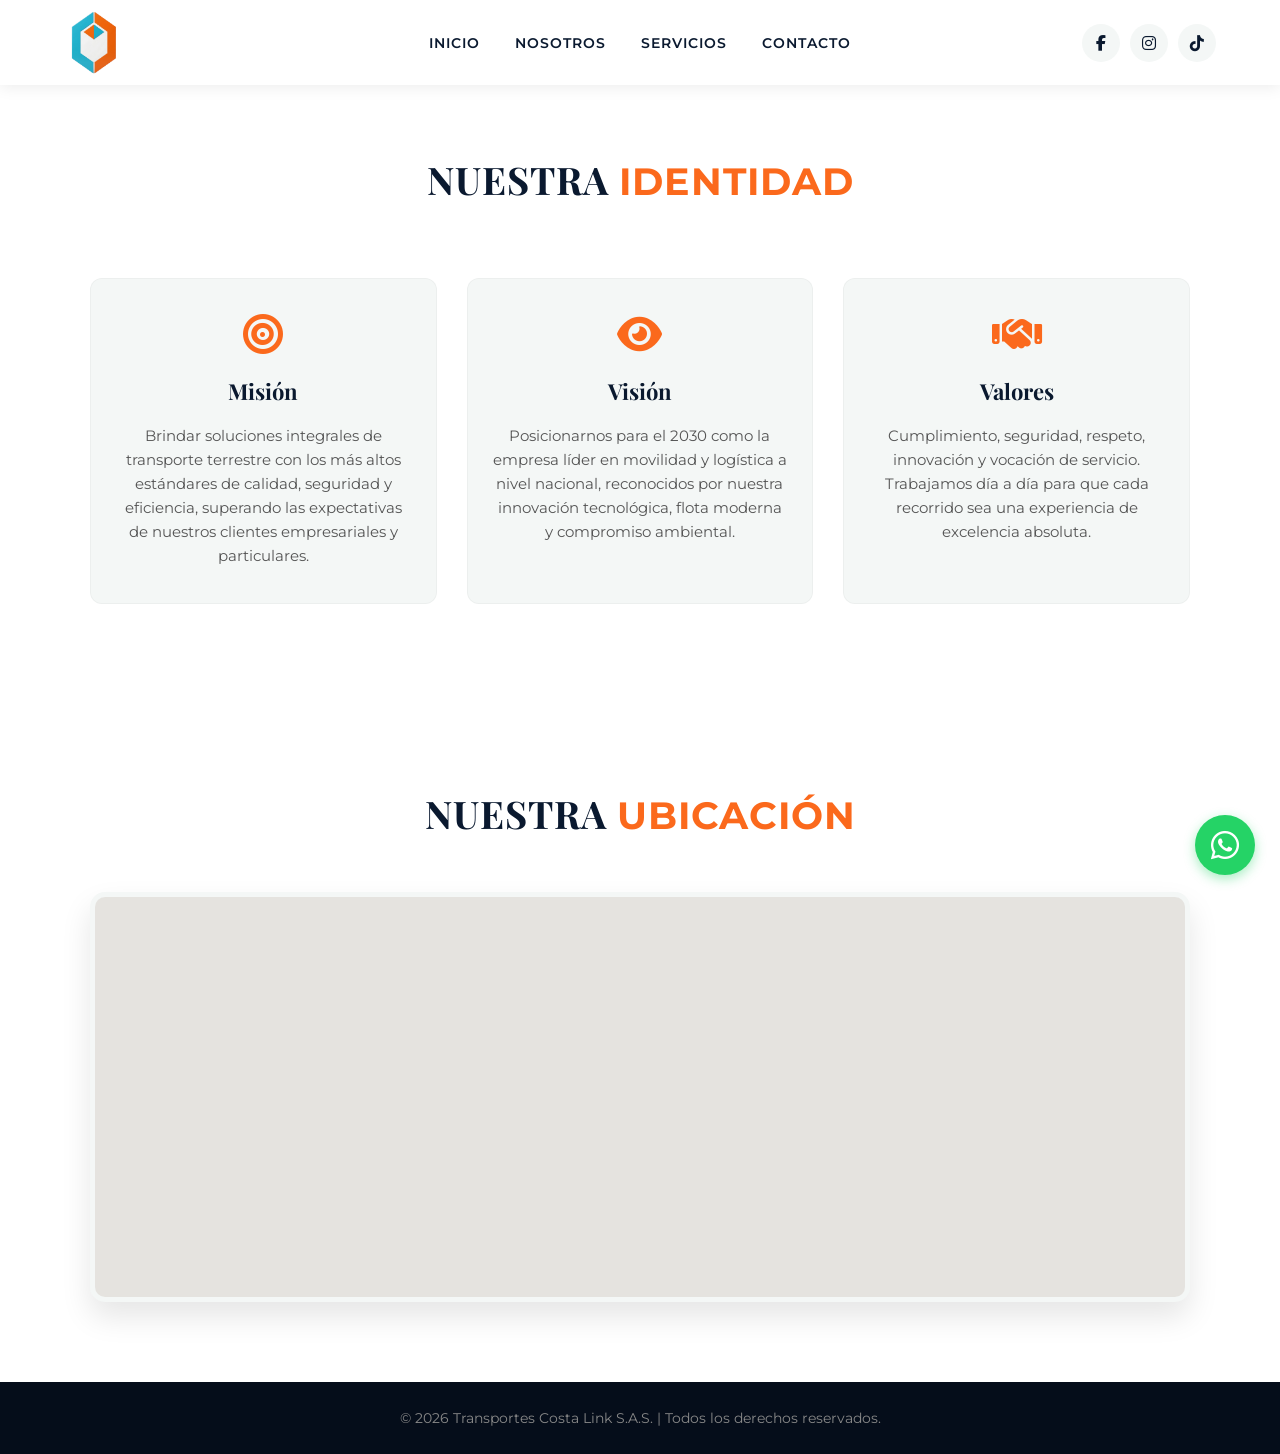
<file: nosotros.html>
<!DOCTYPE html>
<html lang="es">
<head>
    <meta charset="UTF-8">
    <meta name="viewport" content="width=device-width, initial-scale=1.0">
    <title>Nosotros | Costa Link S.A.S.</title>
    <link rel="icon" type="image/png" href="img/favicon.png">
    
    <link rel="preconnect" href="https://fonts.googleapis.com">
    <link rel="preconnect" href="https://fonts.gstatic.com" crossorigin>
    <link href="https://fonts.googleapis.com/css2?family=Montserrat:wght@400;500;600;700&family=Playfair+Display:ital,wght@0,700;1,700&display=swap" rel="stylesheet">
    
    <link rel="stylesheet" href="https://cdnjs.cloudflare.com/ajax/libs/font-awesome/6.4.0/css/all.min.css">
    <link href="https://unpkg.com/aos@2.3.1/dist/aos.css" rel="stylesheet">
    <link rel="stylesheet" href="style.css">
</head>
<body>

    <header class="header-principal scrolled">
        <div class="header-izq">
            <a href="index.html#inicio"><img src="img/costalink_logo.png" alt="Logo Costa Link" class="logo-grande"></a>
        </div>

        <nav class="header-centro menu-navegacion" id="menu-movil">
            <ul>
                <li><a href="index.html#inicio">Inicio</a></li>
                <li><a href="nosotros.html">Nosotros</a></li>
                <li><a href="index.html#servicios">Servicios</a></li>
                <li><a href="index.html#contacto">Contacto</a></li>
            </ul>
        </nav>

        <div class="header-der redes-header">
            <a href="https://www.facebook.com/share/18MnDXYNCz/?mibextid=wwXIfr" target="_blank"><i class="fab fa-facebook-f"></i></a>
            <a href="https://www.instagram.com/transportes_costa_link/" target="_blank"><i class="fab fa-instagram"></i></a>
            <a href="https://www.tiktok.com/@transportes_costa_link" target="_blank"><i class="fab fa-tiktok"></i></a>
        </div>

        <div class="menu-toggle" id="btn-hamburguesa"><i class="fas fa-bars"></i></div>
    </header>

    <main style="padding-top: 150px; background-color: var(--blanco-puro);">
        
        <h1 class="titulo-seccion">Nuestra <span>Identidad</span></h1>
        
        <section class="nosotros-detalles">
            <div class="nosotros-grid">
                <div class="nosotros-card" data-aos="fade-up">
                    <i class="fas fa-bullseye"></i>
                    <h3>Misión</h3>
                    <p>Brindar soluciones integrales de transporte terrestre con los más altos estándares de calidad, seguridad y eficiencia, superando las expectativas de nuestros clientes empresariales y particulares.</p>
                </div>

                <div class="nosotros-card" data-aos="fade-up" data-aos-delay="100">
                    <i class="fas fa-eye"></i>
                    <h3>Visión</h3>
                    <p>Posicionarnos para el 2030 como la empresa líder en movilidad y logística a nivel nacional, reconocidos por nuestra innovación tecnológica, flota moderna y compromiso ambiental.</p>
                </div>

                <div class="nosotros-card" data-aos="fade-up" data-aos-delay="200">
                    <i class="fas fa-handshake"></i>
                    <h3>Valores</h3>
                    <p>Cumplimiento, seguridad, respeto, innovación y vocación de servicio. Trabajamos día a día para que cada recorrido sea una experiencia de excelencia absoluta.</p>
                </div>
            </div>
        </section>

        <h1 class="titulo-seccion" style="margin-top: 100px;">Nuestra <span>Ubicación</span></h1>
        
        <section class="seccion-mapa">
            <div class="mapa-contenedor" data-aos="zoom-in">
                <iframe src="https://www.google.com/maps/embed?pb=!1m18!1m12!1m3!1d3976.5921820358896!2d-74.0645671!3d4.6665793!2m3!1f0!2f0!3f0!3m2!1i1024!2i768!4f13.1!3m3!1m2!1s0x8e3f9a5f78a873d9%3A0x1d5e6e34220c822e!2sCra.%2029A%20%2374-71%2C%20Bogot%C3%A1!5e0!3m2!1ses!2sco!4v1716213456789!5m2!1ses!2sco" width="100%" height="450" style="border:0;" allowfullscreen="" loading="lazy" referrerpolicy="no-referrer-when-downgrade"></iframe>
            </div>
        </section>
    </main>

    <footer class="footer">
        <p>© 2026 Transportes Costa Link S.A.S. | Todos los derechos reservados.</p>
    </footer>

    <a href="https://wa.me/573172860568" class="btn-whatsapp" target="_blank"><i class="fab fa-whatsapp"></i></a>

    <script src="https://unpkg.com/aos@2.3.1/dist/aos.js"></script>
    <script>
        AOS.init({ once: true, offset: 50 });
        const btnHamburguesa = document.getElementById('btn-hamburguesa');
        const menuMovil = document.getElementById('menu-movil');
        btnHamburguesa.addEventListener('click', () => {
            menuMovil.classList.toggle('activo');
            btnHamburguesa.innerHTML = menuMovil.classList.contains('activo') ? '<i class="fas fa-times"></i>' : '<i class="fas fa-bars"></i>';
        });
    </script>
</body>
</html>
</file>
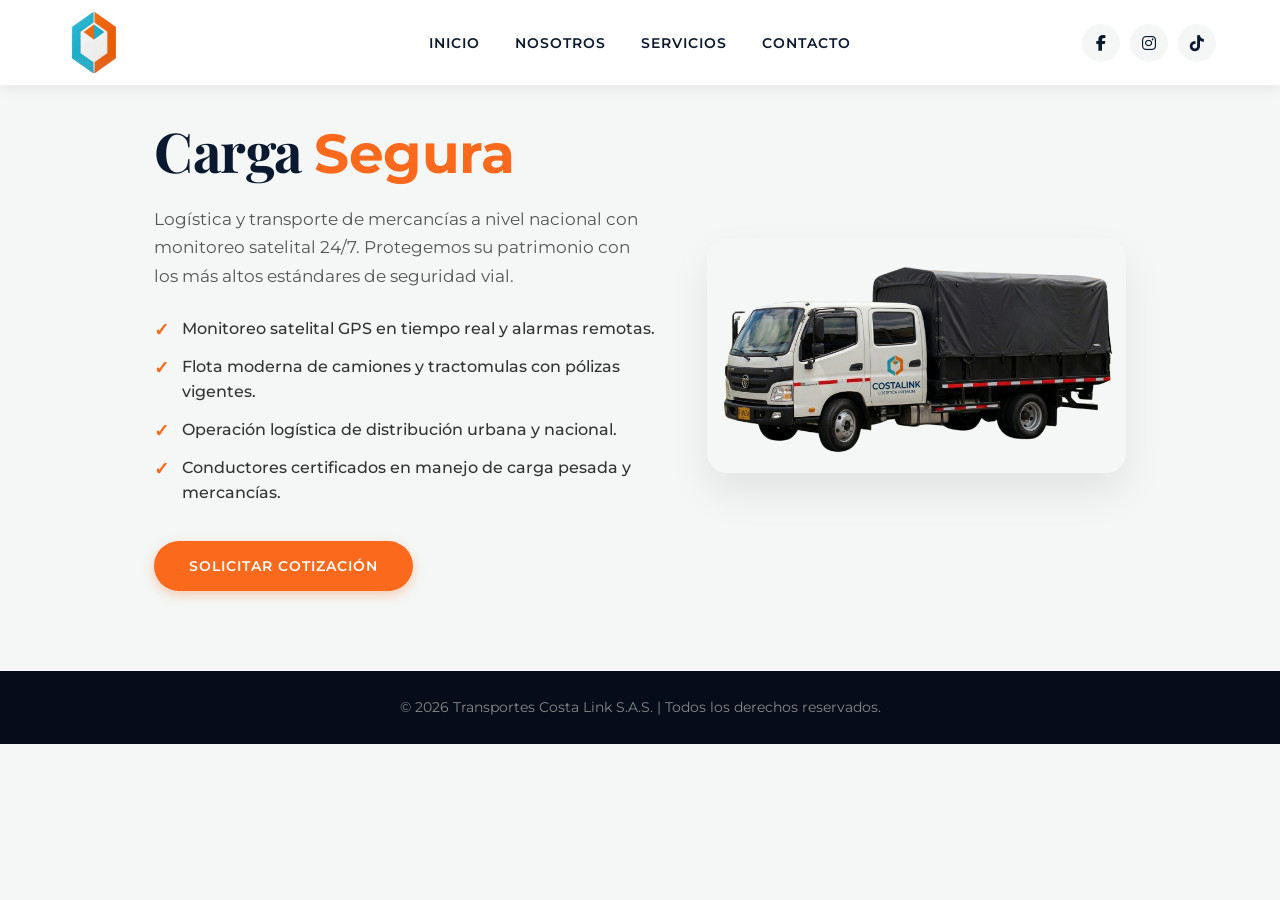
<file: servicio-carga.html>
<!DOCTYPE html>
<html lang="es">
<head>
    <meta charset="UTF-8">
    <meta name="viewport" content="width=device-width, initial-scale=1.0">
    <title>Carga Segura | Costa Link S.A.S.</title>
    <link rel="icon" type="image/png" href="img/favicon.png">
    
    <link rel="preconnect" href="https://fonts.googleapis.com">
    <link rel="preconnect" href="https://fonts.gstatic.com" crossorigin>
    <link href="https://fonts.googleapis.com/css2?family=Montserrat:wght@400;500;600;700&family=Playfair+Display:ital,wght@0,700;1,700&display=swap" rel="stylesheet">
    
    <link rel="stylesheet" href="https://cdnjs.cloudflare.com/ajax/libs/font-awesome/6.4.0/css/all.min.css">
    <link href="https://unpkg.com/aos@2.3.1/dist/aos.css" rel="stylesheet">
    <link rel="stylesheet" href="style.css">
</head>
<body>

    <header class="header-principal scrolled">
        <div class="header-izq">
            <a href="index.html#inicio"><img src="img/costalink_logo.png" alt="Logo Costa Link" class="logo-grande"></a>
        </div>
        <nav class="header-centro menu-navegacion" id="menu-movil">
            <ul>
                <li><a href="index.html#inicio">Inicio</a></li>
                <li><a href="nosotros.html">Nosotros</a></li>
                <li><a href="index.html#servicios">Servicios</a></li>
                <li><a href="index.html#contacto">Contacto</a></li>
            </ul>
        </nav>
        <div class="header-der redes-header">
            <a href="https://www.facebook.com/share/18MnDXYNCz/?mibextid=wwXIfr" target="_blank"><i class="fab fa-facebook-f"></i></a>
            <a href="https://www.instagram.com/transportes_costa_link/" target="_blank"><i class="fab fa-instagram"></i></a>
            <a href="https://www.tiktok.com/@transportes_costa_link" target="_blank"><i class="fab fa-tiktok"></i></a>
        </div>
        <div class="menu-toggle" id="btn-hamburguesa"><i class="fas fa-bars"></i></div>
    </header>

    <main class="servicio-hero">
        <div class="servicio-info" data-aos="fade-right">
            <h1>Carga <span>Segura</span></h1>
            <p>Logística y transporte de mercancías a nivel nacional con monitoreo satelital 24/7. Protegemos su patrimonio con los más altos estándares de seguridad vial.</p>
            <ul class="lista-detalles">
                <li>Monitoreo satelital GPS en tiempo real y alarmas remotas.</li>
                <li>Flota moderna de camiones y tractomulas con pólizas vigentes.</li>
                <li>Operación logística de distribución urbana y nacional.</li>
                <li>Conductores certificados en manejo de carga pesada y mercancías.</li>
            </ul>
            <a href="index.html#contacto" class="btn-moderno">Solicitar Cotización</a>
        </div>
        <div class="servicio-imagen" data-aos="fade-left">
            <img src="img/carga.png" alt="Vehículo de Carga Costa Link">
        </div>
    </main>

    <footer class="footer">
        <p>&copy; 2026 Transportes Costa Link S.A.S. | Todos los derechos reservados.</p>
    </footer>

    <script src="https://unpkg.com/aos@2.3.1/dist/aos.js"></script>
    <script>
        AOS.init({ once: true, offset: 50 });
        const btn = document.getElementById('btn-hamburguesa'), menu = document.getElementById('menu-movil');
        btn.addEventListener('click', () => {
            menu.classList.toggle('activo');
            btn.innerHTML = menu.classList.contains('activo') ? '<i class="fas fa-times"></i>' : '<i class="fas fa-bars"></i>';
        });
    </script>
</body>
</html>
</file>
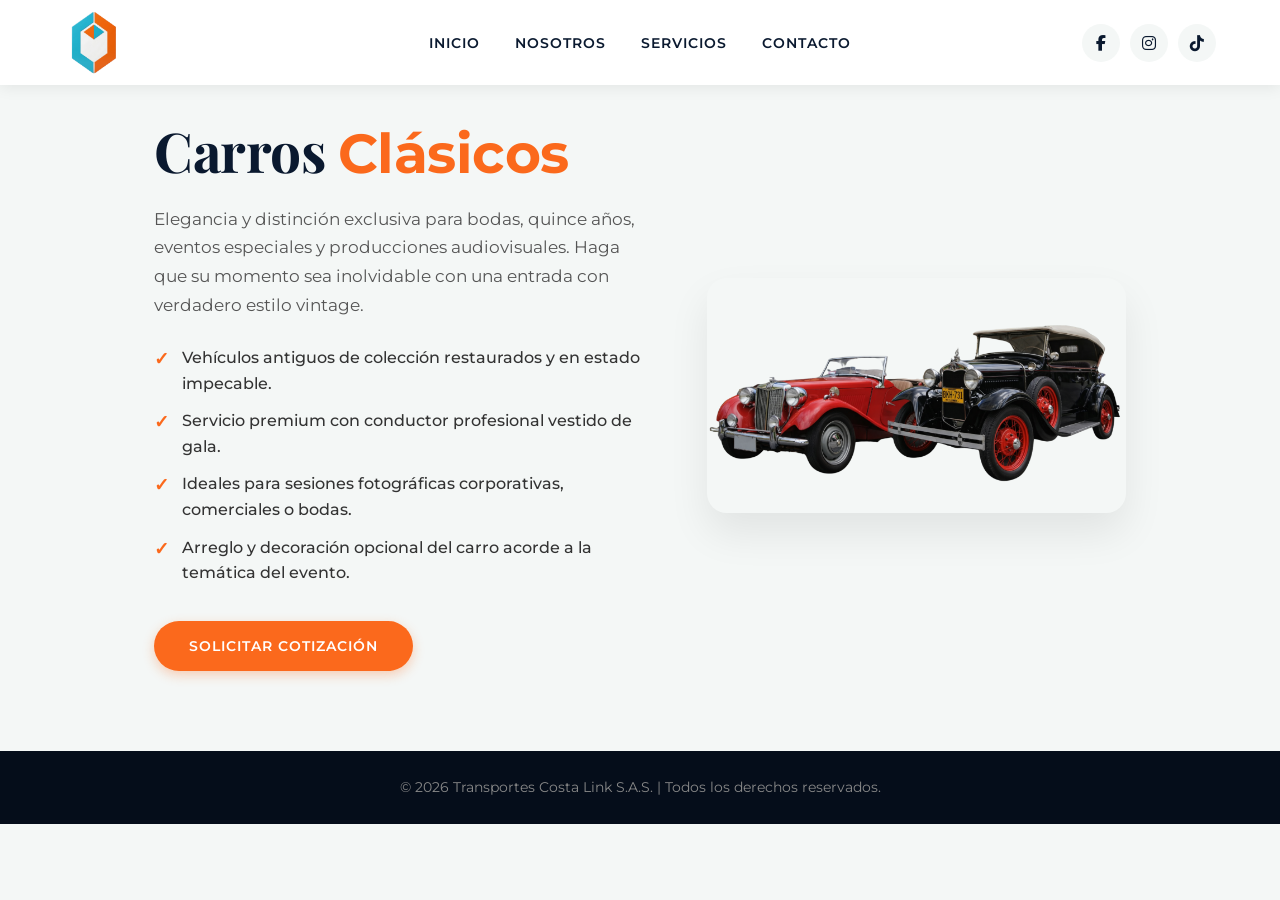
<file: servicio-clasicos.html>
<!DOCTYPE html>
<html lang="es">
<head>
    <meta charset="UTF-8">
    <meta name="viewport" content="width=device-width, initial-scale=1.0">
    <title>Carros Clásicos | Costa Link S.A.S.</title>
    <link rel="icon" type="image/png" href="img/favicon.png">
    
    <link rel="preconnect" href="https://fonts.googleapis.com">
    <link rel="preconnect" href="https://fonts.gstatic.com" crossorigin>
    <link href="https://fonts.googleapis.com/css2?family=Montserrat:wght@400;500;600;700&family=Playfair+Display:ital,wght@0,700;1,700&display=swap" rel="stylesheet">
    
    <link rel="stylesheet" href="https://cdnjs.cloudflare.com/ajax/libs/font-awesome/6.4.0/css/all.min.css">
    <link href="https://unpkg.com/aos@2.3.1/dist/aos.css" rel="stylesheet">
    <link rel="stylesheet" href="style.css">
</head>
<body>

    <header class="header-principal scrolled">
        <div class="header-izq">
            <a href="index.html#inicio"><img src="img/costalink_logo.png" alt="Logo Costa Link" class="logo-grande"></a>
        </div>
        <nav class="header-centro menu-navegacion" id="menu-movil">
            <ul>
                <li><a href="index.html#inicio">Inicio</a></li>
                <li><a href="nosotros.html">Nosotros</a></li>
                <li><a href="index.html#servicios">Servicios</a></li>
                <li><a href="index.html#contacto">Contacto</a></li>
            </ul>
        </nav>
        <div class="header-der redes-header">
            <a href="https://www.facebook.com/share/18MnDXYNCz/?mibextid=wwXIfr" target="_blank"><i class="fab fa-facebook-f"></i></a>
            <a href="https://www.instagram.com/transportes_costa_link/" target="_blank"><i class="fab fa-instagram"></i></a>
            <a href="https://www.tiktok.com/@transportes_costa_link" target="_blank"><i class="fab fa-tiktok"></i></a>
        </div>
        <div class="menu-toggle" id="btn-hamburguesa"><i class="fas fa-bars"></i></div>
    </header>

    <main class="servicio-hero">
        <div class="servicio-info" data-aos="fade-right">
            <h1>Carros <span>Clásicos</span></h1>
            <p>Elegancia y distinción exclusiva para bodas, quince años, eventos especiales y producciones audiovisuales. Haga que su momento sea inolvidable con una entrada con verdadero estilo vintage.</p>
            <ul class="lista-detalles">
                <li>Vehículos antiguos de colección restaurados y en estado impecable.</li>
                <li>Servicio premium con conductor profesional vestido de gala.</li>
                <li>Ideales para sesiones fotográficas corporativas, comerciales o bodas.</li>
                <li>Arreglo y decoración opcional del carro acorde a la temática del evento.</li>
            </ul>
            <a href="index.html#contacto" class="btn-moderno">Solicitar Cotización</a>
        </div>
        <div class="servicio-imagen" data-aos="fade-left">
            <img src="img/clasicos.png" alt="Vehículo Clásico Costa Link">
        </div>
    </main>

    <footer class="footer">
        <p>&copy; 2026 Transportes Costa Link S.A.S. | Todos los derechos reservados.</p>
    </footer>

    <script src="https://unpkg.com/aos@2.3.1/dist/aos.js"></script>
    <script>
        AOS.init({ once: true, offset: 50 });
        const btn = document.getElementById('btn-hamburguesa'), menu = document.getElementById('menu-movil');
        btn.addEventListener('click', () => {
            menu.classList.toggle('activo');
            btn.innerHTML = menu.classList.contains('activo') ? '<i class="fas fa-times"></i>' : '<i class="fas fa-bars"></i>';
        });
    </script>
</body>
</html>
</file>
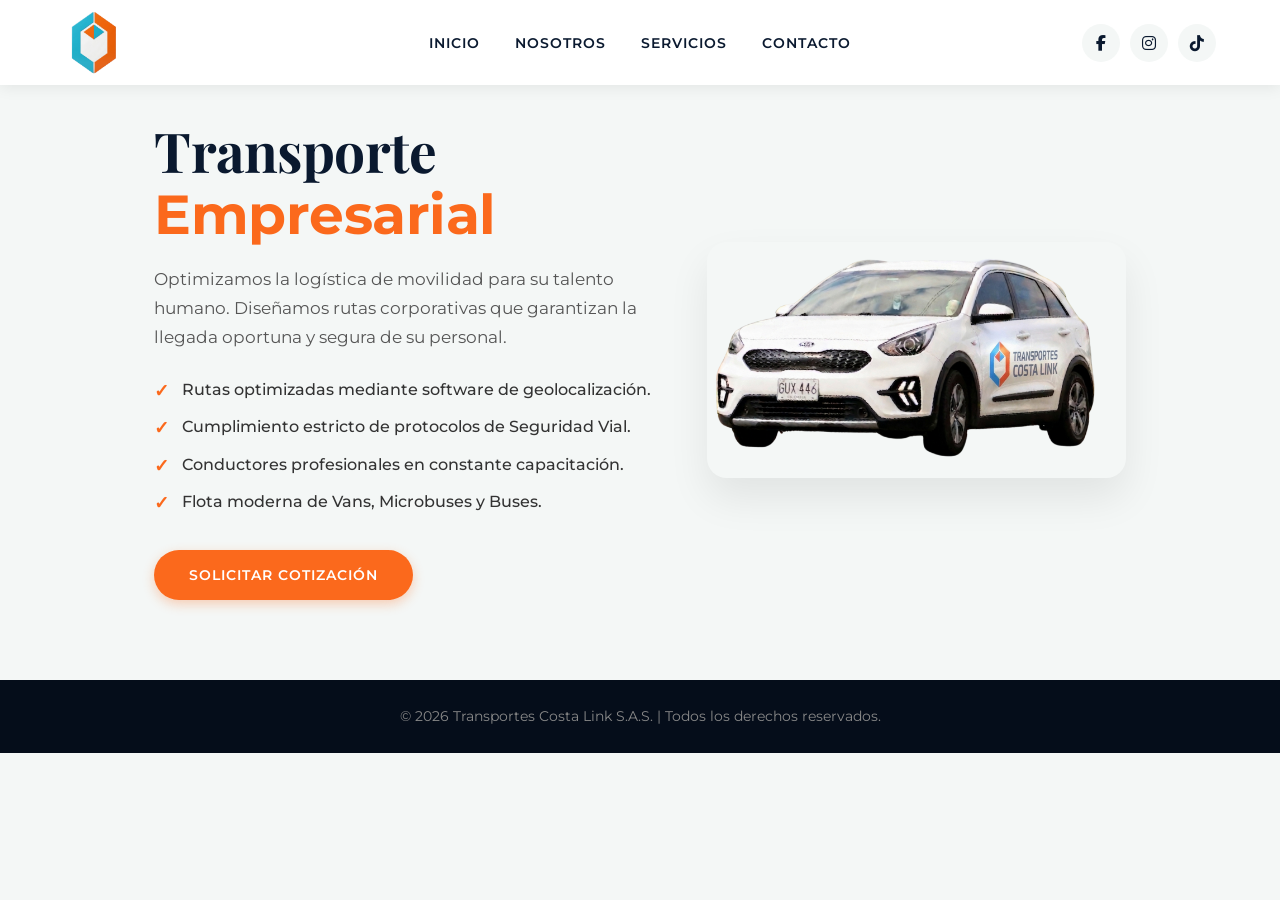
<file: servicio-empresarial.html>
<!DOCTYPE html>
<html lang="es">
<head>
    <meta charset="UTF-8">
    <meta name="viewport" content="width=device-width, initial-scale=1.0">
    <title>Servicio Empresarial | Costa Link S.A.S.</title>
    <link rel="icon" type="image/png" href="img/favicon.png">
    
    <link rel="preconnect" href="https://fonts.googleapis.com">
    <link rel="preconnect" href="https://fonts.gstatic.com" crossorigin>
    <link href="https://fonts.googleapis.com/css2?family=Montserrat:wght@400;500;600;700&family=Playfair+Display:ital,wght@0,700;1,700&display=swap" rel="stylesheet">
    
    <link rel="stylesheet" href="https://cdnjs.cloudflare.com/ajax/libs/font-awesome/6.4.0/css/all.min.css">
    <link href="https://unpkg.com/aos@2.3.1/dist/aos.css" rel="stylesheet">
    <link rel="stylesheet" href="style.css">
</head>
<body>

    <header class="header-principal scrolled">
        <div class="header-izq">
            <a href="index.html#inicio"><img src="img/costalink_logo.png" alt="Logo Costa Link" class="logo-grande"></a>
        </div>

        <nav class="header-centro menu-navegacion" id="menu-movil">
            <ul>
                <li><a href="index.html#inicio">Inicio</a></li>
                <li><a href="nosotros.html">Nosotros</a></li>
                <li><a href="index.html#servicios">Servicios</a></li>
                <li><a href="index.html#contacto">Contacto</a></li>
            </ul>
        </nav>

        <div class="header-der redes-header">
            <a href="https://www.facebook.com/share/18MnDXYNCz/?mibextid=wwXIfr" target="_blank"><i class="fab fa-facebook-f"></i></a>
            <a href="https://www.instagram.com/transportes_costa_link/" target="_blank"><i class="fab fa-instagram"></i></a>
            <a href="https://www.tiktok.com/@transportes_costa_link" target="_blank"><i class="fab fa-tiktok"></i></a>
        </div>

        <div class="menu-toggle" id="btn-hamburguesa">
            <i class="fas fa-bars"></i>
        </div>
    </header>

    <main class="servicio-hero">
        <div class="servicio-info" data-aos="fade-right">
            <h1>Transporte <span>Empresarial</span></h1>
            <p>Optimizamos la logística de movilidad para su talento humano. Diseñamos rutas corporativas que garantizan la llegada oportuna y segura de su personal.</p>
            
            <ul class="lista-detalles">
                <li>Rutas optimizadas mediante software de geolocalización.</li>
                <li>Cumplimiento estricto de protocolos de Seguridad Vial.</li>
                <li>Conductores profesionales en constante capacitación.</li>
                <li>Flota moderna de Vans, Microbuses y Buses.</li>
            </ul>
            
            <a href="index.html#contacto" class="btn-moderno">Solicitar Cotización</a>
        </div>

        <div class="servicio-imagen" data-aos="fade-left">
            <img src="img/empresarial.png" alt="Vehículo Empresarial Costa Link">
        </div>
    </main>

    <footer class="footer">
        <p>&copy; 2026 Transportes Costa Link S.A.S. | Todos los derechos reservados.</p>
    </footer>

    <script src="https://unpkg.com/aos@2.3.1/dist/aos.js"></script>
    <script>
        AOS.init({ once: true, offset: 50 });

        const btnHamburguesa = document.getElementById('btn-hamburguesa');
        const menuMovil = document.getElementById('menu-movil');

        btnHamburguesa.addEventListener('click', () => {
            menuMovil.classList.toggle('activo');
            if (menuMovil.classList.contains('activo')) {
                btnHamburguesa.innerHTML = '<i class="fas fa-times"></i>';
                btnHamburguesa.style.backgroundColor = '#0a192f';
                btnHamburguesa.style.color = 'white';
            } else {
                btnHamburguesa.innerHTML = '<i class="fas fa-bars"></i>';
                btnHamburguesa.style.backgroundColor = 'white';
                btnHamburguesa.style.color = '#0a192f';
            }
        });
    </script>
</body>
</html>
</file>
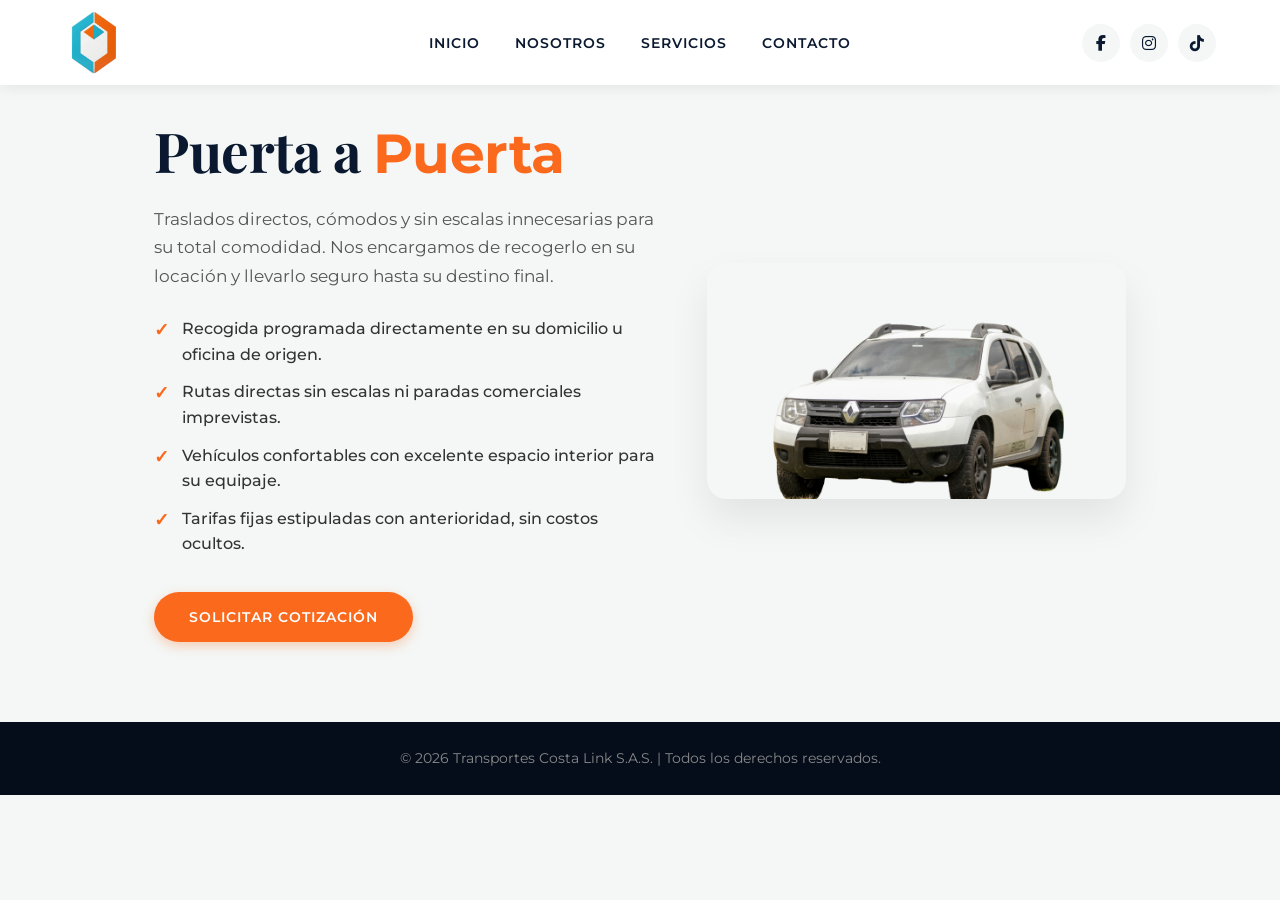
<file: servicio-puerta.html>
<!DOCTYPE html>
<html lang="es">
<head>
    <meta charset="UTF-8">
    <meta name="viewport" content="width=device-width, initial-scale=1.0">
    <title>Puerta a Puerta | Costa Link S.A.S.</title>
    <link rel="icon" type="image/png" href="img/favicon.png">
    
    <link rel="preconnect" href="https://fonts.googleapis.com">
    <link rel="preconnect" href="https://fonts.gstatic.com" crossorigin>
    <link href="https://fonts.googleapis.com/css2?family=Montserrat:wght@400;500;600;700&family=Playfair+Display:ital,wght@0,700;1,700&display=swap" rel="stylesheet">
    
    <link rel="stylesheet" href="https://cdnjs.cloudflare.com/ajax/libs/font-awesome/6.4.0/css/all.min.css">
    <link href="https://unpkg.com/aos@2.3.1/dist/aos.css" rel="stylesheet">
    <link rel="stylesheet" href="style.css">
</head>
<body>

    <header class="header-principal scrolled">
        <div class="header-izq">
            <a href="index.html#inicio"><img src="img/costalink_logo.png" alt="Logo Costa Link" class="logo-grande"></a>
        </div>
        <nav class="header-centro menu-navegacion" id="menu-movil">
            <ul>
                <li><a href="index.html#inicio">Inicio</a></li>
                <li><a href="nosotros.html">Nosotros</a></li>
                <li><a href="index.html#servicios">Servicios</a></li>
                <li><a href="index.html#contacto">Contacto</a></li>
            </ul>
        </nav>
        <div class="header-der redes-header">
            <a href="https://www.facebook.com/share/18MnDXYNCz/?mibextid=wwXIfr" target="_blank"><i class="fab fa-facebook-f"></i></a>
            <a href="https://www.instagram.com/transportes_costa_link/" target="_blank"><i class="fab fa-instagram"></i></a>
            <a href="https://www.tiktok.com/@transportes_costa_link" target="_blank"><i class="fab fa-tiktok"></i></a>
        </div>
        <div class="menu-toggle" id="btn-hamburguesa"><i class="fas fa-bars"></i></div>
    </header>

    <main class="servicio-hero">
        <div class="servicio-info" data-aos="fade-right">
            <h1>Puerta a <span>Puerta</span></h1>
            <p>Traslados directos, cómodos y sin escalas innecesarias para su total comodidad. Nos encargamos de recogerlo en su locación y llevarlo seguro hasta su destino final.</p>
            <ul class="lista-detalles">
                <li>Recogida programada directamente en su domicilio u oficina de origen.</li>
                <li>Rutas directas sin escalas ni paradas comerciales imprevistas.</li>
                <li>Vehículos confortables con excelente espacio interior para su equipaje.</li>
                <li>Tarifas fijas estipuladas con anterioridad, sin costos ocultos.</li>
            </ul>
            <a href="index.html#contacto" class="btn-moderno">Solicitar Cotización</a>
        </div>
        <div class="servicio-imagen" data-aos="fade-left">
            <img src="img/puerta.png" alt="Vehículo Puerta a Puerta Costa Link">
        </div>
    </main>

    <footer class="footer">
        <p>&copy; 2026 Transportes Costa Link S.A.S. | Todos los derechos reservados.</p>
    </footer>

    <script src="https://unpkg.com/aos@2.3.1/dist/aos.js"></script>
    <script>
        AOS.init({ once: true, offset: 50 });
        const btn = document.getElementById('btn-hamburguesa'), menu = document.getElementById('menu-movil');
        btn.addEventListener('click', () => {
            menu.classList.toggle('activo');
            btn.innerHTML = menu.classList.contains('activo') ? '<i class="fas fa-times"></i>' : '<i class="fas fa-bars"></i>';
        });
    </script>
</body>
</html>
</file>
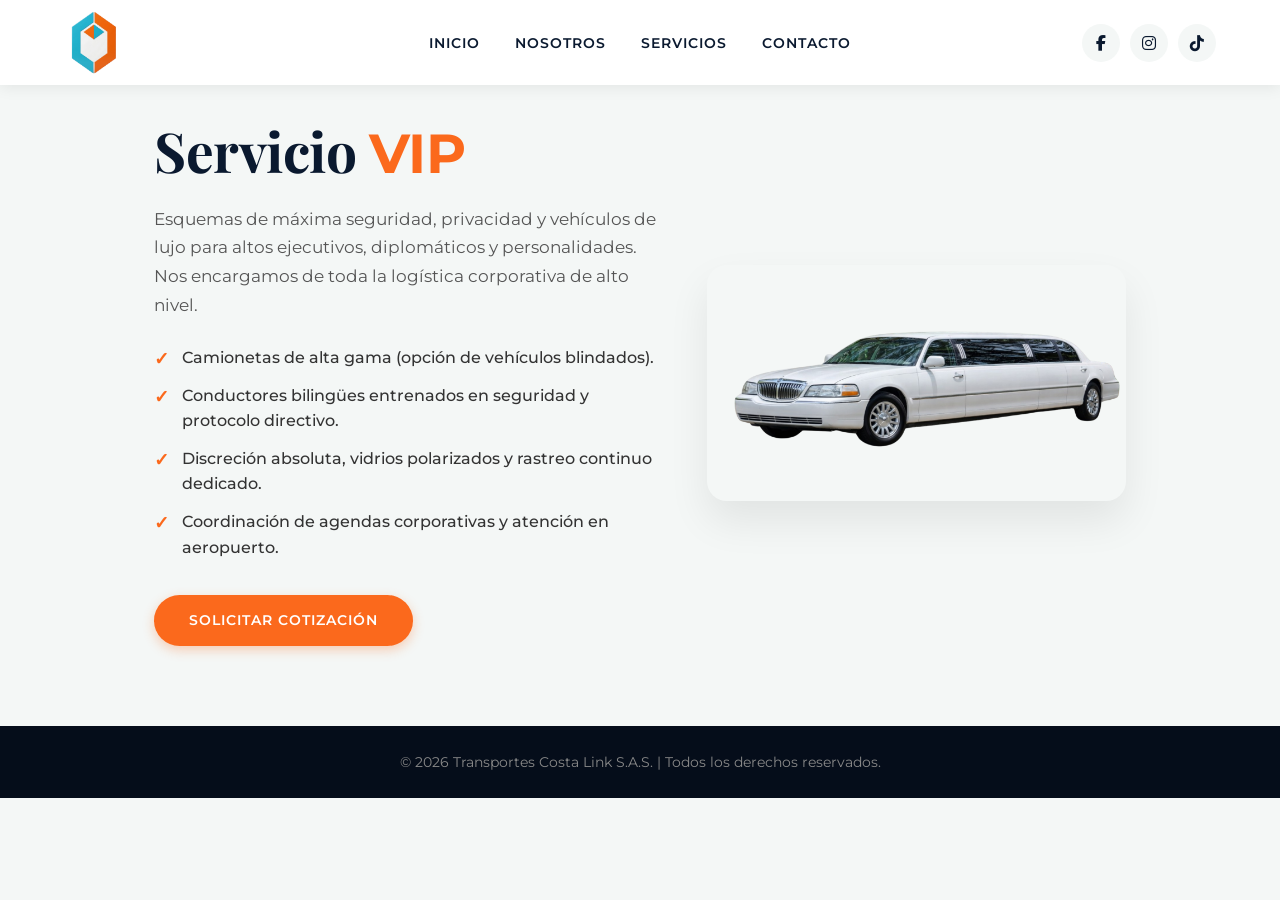
<file: servicio-vip.html>
<!DOCTYPE html>
<html lang="es">
<head>
    <meta charset="UTF-8">
    <meta name="viewport" content="width=device-width, initial-scale=1.0">
    <title>Servicio VIP | Costa Link S.A.S.</title>
    <link rel="icon" type="image/png" href="img/favicon.png">
    
    <link rel="preconnect" href="https://fonts.googleapis.com">
    <link rel="preconnect" href="https://fonts.gstatic.com" crossorigin>
    <link href="https://fonts.googleapis.com/css2?family=Montserrat:wght@400;500;600;700&family=Playfair+Display:ital,wght@0,700;1,700&display=swap" rel="stylesheet">
    
    <link rel="stylesheet" href="https://cdnjs.cloudflare.com/ajax/libs/font-awesome/6.4.0/css/all.min.css">
    <link href="https://unpkg.com/aos@2.3.1/dist/aos.css" rel="stylesheet">
    <link rel="stylesheet" href="style.css">
</head>
<body>

    <header class="header-principal scrolled">
        <div class="header-izq">
            <a href="index.html#inicio"><img src="img/costalink_logo.png" alt="Logo Costa Link" class="logo-grande"></a>
        </div>
        <nav class="header-centro menu-navegacion" id="menu-movil">
            <ul>
                <li><a href="index.html#inicio">Inicio</a></li>
                <li><a href="nosotros.html">Nosotros</a></li>
                <li><a href="index.html#servicios">Servicios</a></li>
                <li><a href="index.html#contacto">Contacto</a></li>
            </ul>
        </nav>
        <div class="header-der redes-header">
            <a href="https://www.facebook.com/share/18MnDXYNCz/?mibextid=wwXIfr" target="_blank"><i class="fab fa-facebook-f"></i></a>
            <a href="https://www.instagram.com/transportes_costa_link/" target="_blank"><i class="fab fa-instagram"></i></a>
            <a href="https://www.tiktok.com/@transportes_costa_link" target="_blank"><i class="fab fa-tiktok"></i></a>
        </div>
        <div class="menu-toggle" id="btn-hamburguesa"><i class="fas fa-bars"></i></div>
    </header>

    <main class="servicio-hero">
        <div class="servicio-info" data-aos="fade-right">
            <h1>Servicio <span>VIP</span></h1>
            <p>Esquemas de máxima seguridad, privacidad y vehículos de lujo para altos ejecutivos, diplomáticos y personalidades. Nos encargamos de toda la logística corporativa de alto nivel.</p>
            <ul class="lista-detalles">
                <li>Camionetas de alta gama (opción de vehículos blindados).</li>
                <li>Conductores bilingües entrenados en seguridad y protocolo directivo.</li>
                <li>Discreción absoluta, vidrios polarizados y rastreo continuo dedicado.</li>
                <li>Coordinación de agendas corporativas y atención en aeropuerto.</li>
            </ul>
            <a href="index.html#contacto" class="btn-moderno">Solicitar Cotización</a>
        </div>
        <div class="servicio-imagen" data-aos="fade-left">
            <img src="img/vip.png" alt="Vehículo VIP Costa Link">
        </div>
    </main>

    <footer class="footer">
        <p>&copy; 2026 Transportes Costa Link S.A.S. | Todos los derechos reservados.</p>
    </footer>

    <script src="https://unpkg.com/aos@2.3.1/dist/aos.js"></script>
    <script>
        AOS.init({ once: true, offset: 50 });
        const btn = document.getElementById('btn-hamburguesa'), menu = document.getElementById('menu-movil');
        btn.addEventListener('click', () => {
            menu.classList.toggle('activo');
            btn.innerHTML = menu.classList.contains('activo') ? '<i class="fas fa-times"></i>' : '<i class="fas fa-bars"></i>';
        });
    </script>
</body>
</html>
</file>
<file: style.css>
/* ==========================================
   1. ESTILOS GLOBALES Y PALETA (COSTA LINK) - NIVEL EJECUTIVO
   ========================================== */
:root {
    --naranja: #FB691C;
    --azul-corporativo: #0a192f;
    --blanco-puro: #ffffff;
    --gris-fondo: #f4f7f6;
    --gris-texto: #333333;
    --gris-suave: #555555;
}

* { margin: 0; padding: 0; box-sizing: border-box; font-family: 'Montserrat', sans-serif; }
html { scroll-behavior: smooth; overflow-x: hidden; }

/* 🛑 TAMAÑO DE LETRA COMPACTO Y PROFESIONAL 🛑 */
body { background-color: var(--gris-fondo); color: var(--gris-texto); overflow-x: hidden; line-height: 1.6; font-size: 16px; }

img { max-width: 100%; height: auto; display: block; }
h1, h2, h3 { font-family: 'Playfair Display', serif; font-weight: 700; color: var(--azul-corporativo); }
a { text-decoration: none; transition: color 0.3s ease; }

/* TÍTULOS DE SECCIÓN SOBRIOS */
.titulo-seccion { font-size: 38px; text-align: center; margin-bottom: 45px; font-weight: 700; text-transform: uppercase; letter-spacing: 1px; }
.titulo-seccion span { color: var(--naranja); }

/* ==========================================
   2. HEADER Y MENÚ (PC)
   ========================================== */
.header-principal {
    background-color: transparent; 
    display: flex; justify-content: space-between; align-items: center;
    padding: 15px 5%; position: fixed; width: 100%; top: 0; z-index: 1000;
    transition: all 0.4s ease;
}
.header-principal.scrolled {
    background-color: rgba(255, 255, 255, 0.98);
    backdrop-filter: blur(10px); -webkit-backdrop-filter: blur(10px);
    padding: 10px 5%; 
    box-shadow: 0 2px 15px rgba(0,0,0,0.08);
}

.header-izq { flex: 1; display: flex; justify-content: flex-start; z-index: 2002; }
.logo-grande { height: 65px; transition: transform 0.3s ease; } 
.logo-grande:hover { transform: scale(1.03); }

.header-centro { flex: 2; display: flex; justify-content: center; }
.menu-navegacion ul { display: flex; list-style: none; gap: 35px; }
.menu-navegacion a { 
    color: var(--blanco-puro); font-size: 14px; font-weight: 600; 
    text-transform: uppercase; letter-spacing: 1px; transition: color 0.3s ease; position: relative;
}
.header-principal.scrolled .menu-navegacion a { color: var(--azul-corporativo); }
.menu-navegacion a:hover, .header-principal.scrolled .menu-navegacion a:hover { color: var(--naranja); }

.menu-navegacion a::after {
    content: ''; position: absolute; width: 0; height: 2px; 
    display: block; margin-top: 4px; right: 0; background: var(--naranja); transition: width 0.3s ease;
}
.menu-navegacion a:hover::after { width: 100%; left: 0; }

.header-der { flex: 1; display: flex; justify-content: flex-end; align-items: center; gap: 10px; z-index: 2002; }

/* 🛑 ÍCONOS DE REDES SOCIALES 🛑 */
.redes-header a:not(.btn-trabaje-header) {
    background-color: rgba(255, 255, 255, 0.2); color: var(--blanco-puro);
    width: 38px; height: 38px; border-radius: 50%; display: flex; justify-content: center; align-items: center;
    font-size: 16px; transition: all 0.3s ease;
}
.header-principal.scrolled .redes-header a:not(.btn-trabaje-header) { background-color: var(--gris-fondo); color: var(--azul-corporativo); }
.redes-header a:not(.btn-trabaje-header):hover, .header-principal.scrolled .redes-header a:not(.btn-trabaje-header):hover { background-color: var(--naranja); color: var(--blanco-puro); transform: translateY(-2px); }

.menu-toggle {
    display: none; background-color: var(--blanco-puro); color: var(--azul-corporativo); 
    width: 40px; height: 40px; border-radius: 6px; justify-content: center; align-items: center;
    font-size: 20px; cursor: pointer; z-index: 2005; box-shadow: 0 4px 10px rgba(0,0,0,0.1); border: 1px solid rgba(0,0,0,0.05);
}

/* ==========================================
   BOTÓN TRABAJE CON NOSOTROS (HEADER)
   ========================================== */
.btn-trabaje-header {
    background-color: var(--naranja);
    color: var(--blanco-puro) !important; 
    padding: 10px 22px;
    border-radius: 50px;
    font-size: 13px;
    font-weight: 700;
    text-transform: uppercase;
    letter-spacing: 0.5px;
    margin-right: 10px; 
    transition: all 0.3s ease;
    box-shadow: 0 4px 10px rgba(251, 105, 28, 0.3);
    white-space: nowrap; 
}

.btn-trabaje-header:hover {
    background-color: var(--azul-corporativo);
    transform: translateY(-2px);
    box-shadow: 0 6px 15px rgba(10, 25, 47, 0.2);
}

@media (max-width: 950px) {
    .btn-trabaje-header {
        display: none; 
    }
}

/* ==========================================
   3. HERO (INICIO)
   ========================================== */
.hero { width: 100%; min-height: 100vh; position: relative; display: flex; align-items: center; justify-content: flex-start; padding: 0 8%; overflow: hidden; }
.video-fondo { position: absolute; top: 0; left: 0; width: 100%; height: 100%; object-fit: cover; z-index: 1; }
.hero-overlay { position: absolute; top: 0; left: 0; width: 100%; height: 100%; background: linear-gradient(90deg, rgba(10,25,47,0.85) 0%, rgba(0,0,0,0.4) 100%); z-index: 2; }
.hero-contenido { position: relative; z-index: 3; max-width: 800px; text-align: left; }
.hero-contenido h1 { color: var(--blanco-puro); font-size: clamp(40px, 6vw, 65px); line-height: 1.15; margin-bottom: 20px; text-shadow: 0 5px 15px rgba(0,0,0,0.5); }
.hero-contenido h1 span { color: var(--naranja); }
.hero-contenido p { font-size: 18px; color: rgba(255,255,255,0.9); margin-bottom: 35px; font-weight: 400; text-shadow: 0 2px 8px rgba(0,0,0,0.5); }

.btn-moderno {
    background-color: var(--naranja); color: var(--blanco-puro); padding: 14px 35px; border-radius: 50px; 
    font-weight: 600; font-size: 14px; text-transform: uppercase; letter-spacing: 1px; transition: all 0.3s ease; 
    display: inline-block; border: none; cursor: pointer; box-shadow: 0 4px 12px rgba(251, 105, 28, 0.3); text-align: center;
}
.btn-moderno:hover { background-color: var(--azul-corporativo); transform: translateY(-2px); box-shadow: 0 6px 15px rgba(10, 25, 47, 0.3); }

/* ==========================================
   4. SECCIÓN EMPRESA (AHORA AZUL CORPORATIVA)
   ========================================== */
.seccion-empresa-azul { padding: 80px 5%; background-color: var(--azul-corporativo); }
.empresa-contenedor { display: flex; flex-wrap: wrap; align-items: center; gap: 50px; max-width: 1100px; margin: 0 auto; }
.empresa-img { flex: 1; min-width: 300px; position: relative; } 
.empresa-img img { width: 100%; border-radius: 8px; box-shadow: 0 15px 30px rgba(0,0,0,0.3); position: relative; z-index: 2; }
.empresa-img::after { content: ''; position: absolute; top: -15px; left: -15px; width: 100%; height: 100%; background-color: var(--naranja); border-radius: 8px; z-index: 1; }
.empresa-texto-blanco { flex: 1; min-width: 300px; }
.empresa-texto-blanco h2 { font-size: 38px; margin-bottom: 20px; line-height: 1.2; color: var(--blanco-puro); }
.empresa-texto-blanco h2 span { color: var(--naranja); }
.empresa-texto-blanco p { font-size: 16px; margin-bottom: 15px; color: rgba(255,255,255,0.8); line-height: 1.6; }

/* ==========================================
   5. NUESTRAS SOLUCIONES (DISEÑO HORIZONTAL Y 2 COLUMNAS)
   ========================================== */
.seccion-soluciones-nueva { padding: 100px 5%; background-color: var(--blanco-puro); }
.contenedor-soluciones-nueva { max-width: 1200px; margin: 0 auto; }

/* Título central súper elegante */
.titulo-central { text-align: center; margin-bottom: 60px; }
.titulo-central h2 { font-size: 42px; font-weight: 500; color: var(--azul-corporativo); margin-bottom: 15px; }
.titulo-central h2 span { font-weight: 800; color: var(--naranja); }
.linea-separadora-centro { width: 80px; height: 5px; background-color: var(--naranja); margin: 0 auto; border-radius: 3px; }

/* Grid de 2 columnas exactas */
.grid-servicios-animado { display: grid; grid-template-columns: repeat(2, 1fr); gap: 40px; overflow: hidden; /* Evita barras de scroll por la animación */ }

/* Tarjetas de Servicio (Tamaño perfecto) */
.tarjeta-servicio-animada { 
    background-color: var(--blanco-puro); 
    border-radius: 25px; 
    box-shadow: 0 10px 30px rgba(0,0,0,0.06); 
    transition: transform 0.4s ease, box-shadow 0.4s ease; 
}
.tarjeta-servicio-animada:hover { transform: translateY(-8px); box-shadow: 0 20px 45px rgba(0,0,0,0.1); }

/* Toda la tarjeta es un botón */
.enlace-tarjeta-total { display: block; text-decoration: none; color: inherit; height: 100%; border-radius: 25px; overflow: hidden; }

/* Fondo y tamaño de los carros */
.fondo-img-servicio {
    width: 100%; height: 260px; 
    background: linear-gradient(135deg, #f5f7fa 0%, #e8eded 100%); 
    display: flex; justify-content: center; align-items: center; padding: 25px;
}
.fondo-img-servicio img { max-width: 100%; max-height: 100%; object-fit: contain; filter: drop-shadow(0 15px 20px rgba(0,0,0,0.15)); transition: transform 0.5s ease; }
.tarjeta-servicio-animada:hover .fondo-img-servicio img { transform: scale(1.08); }

/* Textos */
.info-tarjeta-servicio { padding: 30px 40px; text-align: center; }
.info-tarjeta-servicio h3 { font-size: 24px; color: var(--azul-corporativo); margin-bottom: 12px; }
.info-tarjeta-servicio p { font-size: 15px; color: var(--gris-suave); line-height: 1.6; margin-bottom: 20px; transition: color 0.3s ease; }

.btn-detalle-tarjeta { display: inline-flex; align-items: center; gap: 8px; color: var(--naranja); font-weight: 700; font-size: 15px; text-transform: uppercase; transition: all 0.3s ease; }
.tarjeta-servicio-animada:hover .btn-detalle-tarjeta { color: var(--azul-corporativo); transform: translateX(8px); }

/* ==========================================
   6. VISTAS INTERNAS DE SERVICIOS (Ej: Empresarial)
   ========================================== */
.servicio-hero { display: flex; align-items: center; justify-content: space-between; max-width: 1100px; margin: 120px auto 80px; padding: 0 5%; gap: 50px; flex-wrap: wrap; }
.servicio-info { flex: 1.2; min-width: 300px; }
.servicio-info h1 { font-size: clamp(35px, 5vw, 55px); margin-bottom: 20px; line-height: 1.1; letter-spacing: -0.5px; }
.servicio-info h1 span { color: var(--naranja); }
.servicio-info p { font-size: 17px; line-height: 1.7; margin-bottom: 25px; color: var(--gris-suave); }
.lista-detalles { list-style: none; margin-bottom: 35px; }
.lista-detalles li { font-size: 16px; margin-bottom: 12px; padding-left: 28px; position: relative; color: var(--gris-texto); font-weight: 500;}
.lista-detalles li::before { content: '✓'; position: absolute; left: 0; font-size: 18px; font-weight: 900; color: var(--naranja); }
.servicio-imagen { flex: 1; min-width: 300px; text-align: center; position: relative; border-radius: 20px; overflow: hidden; box-shadow: 0 20px 40px rgba(0,0,0,0.08); }
.servicio-imagen img { width: 100%; height: auto; transition: transform 0.5s ease; }
.servicio-imagen:hover img { transform: scale(1.03); }

/* ==========================================
   7. PÁGINA NOSOTROS Y MAPA
   ========================================== */
.nosotros-detalles { padding: 20px 5% 80px; background-color: var(--blanco-puro); }
.nosotros-grid { display: grid; grid-template-columns: repeat(auto-fit, minmax(280px, 1fr)); gap: 30px; max-width: 1100px; margin: 0 auto; }
.nosotros-card { background: var(--gris-fondo); padding: 35px 25px; border-radius: 12px; text-align: center; transition: transform 0.3s ease; border: 1px solid rgba(0,0,0,0.03); }
.nosotros-card:hover { transform: translateY(-5px); background-color: var(--blanco-puro); box-shadow: 0 10px 25px rgba(0,0,0,0.06); }
.nosotros-card i { font-size: 40px; color: var(--naranja); margin-bottom: 20px; }
.nosotros-card h3 { font-size: 22px; margin-bottom: 15px; }
.nosotros-card p { color: var(--gris-suave); font-size: 15px; line-height: 1.6; }

.seccion-mapa { padding: 0 5% 80px; background-color: var(--blanco-puro); }
.mapa-contenedor { max-width: 1100px; margin: 0 auto; border-radius: 15px; overflow: hidden; box-shadow: 0 15px 30px rgba(0,0,0,0.1); border: 5px solid var(--gris-fondo); background-color: #e5e3df; }
.mapa-contenedor iframe { width: 100% !important; height: 400px !important; display: block; border: none; }

/* ==========================================
   8. RASTREO
   ========================================== */
.seccion-rastreo { padding: 80px 5%; background-color: var(--blanco-puro); }
.rastreo-contenedor { display: flex; flex-wrap: wrap; align-items: center; max-width: 1100px; margin: 0 auto; gap: 50px; }
.rastreo-texto { flex: 1; min-width: 300px; }
.rastreo-texto h2 { font-size: 38px; margin-bottom: 20px; }
.rastreo-texto p { font-size: 16px; color: var(--gris-suave); margin-bottom: 25px; }
.rastreo-img { flex: 1.5; min-width: 300px; text-align: center; }
.rastreo-img img { max-width: 90%; transform: scale(1.05); filter: drop-shadow(0 15px 25px rgba(0,0,0,0.1)); margin: 0 auto; }

/* ==========================================
   9. CONTACTO Y FORMULARIO
   ========================================== */
.seccion-contacto { padding: 80px 5%; background-color: var(--azul-corporativo); display: flex; justify-content: center; }
.contacto-contenedor { display: flex; flex-wrap: wrap; align-items: center; max-width: 1100px; width: 100%; gap: 50px; }
.contacto-texto { flex: 1; min-width: 300px; color: var(--blanco-puro);}
.contacto-texto h2 { font-size: 42px; margin-bottom: 15px; color: var(--blanco-puro); }
.contacto-texto p { font-size: 16px; color: rgba(255,255,255,0.8); }
.formulario-caja { flex: 1.2; min-width: 300px; background-color: var(--blanco-puro); padding: 40px; border-radius: 12px; box-shadow: 0 15px 40px rgba(0,0,0,0.2); }
.formulario-caja h2 { margin-bottom: 25px; font-size: 26px; text-align: center; }
.formulario-caja input[type="text"], .formulario-caja input[type="email"], .formulario-caja select, .formulario-caja textarea { width: 100%; padding: 14px 18px; margin-bottom: 15px; border: 1px solid #ddd; border-radius: 6px; font-size: 15px; outline: none; background-color: #fafafa; transition: border-color 0.3s ease; }
.formulario-caja input:focus, .formulario-caja select:focus, .formulario-caja textarea:focus { border-color: var(--naranja); background-color: var(--blanco-puro); }
.formulario-caja input[type="radio"] { width: auto; margin-right: 8px; cursor: pointer; }
.caja-archivo { margin-bottom: 20px; padding: 15px; border: 1px dashed #ccc; border-radius: 6px; background-color: #fafafa; }
.caja-archivo label { display: block; font-weight: 600; margin-bottom: 8px; color: var(--naranja); font-size: 14px; }
.caja-archivo input[type="file"] { width: 100%; font-size: 14px; color: var(--gris-suave); }

/* ==========================================
   10. FOOTER Y WHATSAPP
   ========================================== */
.footer { background-color: #050d1a; color: #888; text-align: center; padding: 25px; font-size: 14px; }
.btn-whatsapp { position: fixed; bottom: 25px; right: 25px; background-color: #25D366; color: var(--blanco-puro); width: 60px; height: 60px; border-radius: 50%; display: flex; justify-content: center; align-items: center; font-size: 32px; z-index: 9999; box-shadow: 0 4px 12px rgba(37, 211, 102, 0.4); transition: all 0.3s ease; animation: pulse 2s infinite; }
.btn-whatsapp:hover { transform: scale(1.1); background-color: #1ebe57; }
@keyframes pulse { 0% { box-shadow: 0 0 0 0 rgba(37, 211, 102, 0.6); } 70% { box-shadow: 0 0 0 10px rgba(37, 211, 102, 0); } 100% { box-shadow: 0 0 0 0 rgba(37, 211, 102, 0); } }

/* ==========================================
   11. RESPONSIVE (CELULARES Y TABLETS)
   ========================================== */
@media (max-width: 950px) {
    .menu-toggle { display: flex; }
    
    .header-der { display: flex; position: absolute; left: 50%; transform: translateX(-50%); gap: 8px; }
    .redes-header a { width: 35px; height: 35px; font-size: 15px; }

    .header-centro { 
        position: absolute; top: 100%; left: 0; width: 100%; 
        background-color: var(--blanco-puro); display: none; 
        flex-direction: column; align-items: flex-start; padding: 15px 8%; 
        box-shadow: 0 10px 25px rgba(0,0,0,0.1); border-top: 1px solid #eee;
    }
    .header-centro.activo { display: flex; }
    .menu-navegacion ul { flex-direction: column; gap: 0; width: 100%; }
    .menu-navegacion li { width: 100%; }
    .menu-navegacion a { display: block; font-size: 16px; color: var(--azul-corporativo) !important; padding: 12px 0; border-bottom: 1px solid rgba(0,0,0,0.05); text-align: left; }
    
    .logo-grande { height: 50px; } 
    .hero-contenido h1 { font-size: 40px; }
    .hero-contenido p { font-size: 16px; }
    
    .btn-moderno { padding: 12px 28px; font-size: 14px; width: auto; max-width: 100%; }
    
    .servicio-hero { margin-top: 100px; padding-bottom: 50px; }
    .seccion-empresa, .seccion-servicios, .seccion-rastreo, .seccion-contacto, .nosotros-detalles, .seccion-mapa { padding: 50px 5%; }
    .rastreo-img img { transform: scale(1); }
    .formulario-caja { padding: 25px 20px; }
    
    /* Ajustes responsive para las Soluciones de 2 columnas (Pasan a 1 columna) */
    .titulo-central h2 { font-size: 35px; }
    .grid-servicios-animado { grid-template-columns: 1fr; gap: 30px; }
    .fondo-img-servicio { height: 220px; }
    .info-tarjeta-servicio { padding: 25px 20px; }
}

/* ==========================================
   12. SECCIÓN FLOTA ELÉCTRICA
   ========================================== */
.seccion-electrica { padding: 80px 5%; background-color: var(--azul-corporativo); color: var(--blanco-puro); }
.electrica-contenedor { display: flex; flex-wrap: wrap; align-items: center; max-width: 1100px; margin: 0 auto; gap: 50px; flex-direction: row-reverse; } 
.electrica-texto { flex: 1; min-width: 300px; }
.electrica-texto h2 { font-size: 38px; margin-bottom: 20px; color: var(--blanco-puro); }
.electrica-texto h2 span { color: var(--naranja); }
.electrica-texto p { font-size: 16px; color: rgba(255,255,255,0.8); margin-bottom: 25px; line-height: 1.6; }
.lista-electrica { list-style: none; margin-bottom: 0; }
.lista-electrica li { font-size: 16px; margin-bottom: 15px; color: rgba(255,255,255,0.9); font-weight: 500; display: flex; align-items: center; gap: 15px; }
.lista-electrica li i { color: #25D366; font-size: 22px; } /* Iconos en verde ecológico */
.electrica-img { flex: 1; min-width: 300px; text-align: center; }
.electrica-img img { max-width: 100%; border-radius: 12px; filter: drop-shadow(0 15px 25px rgba(0,0,0,0.4)); transition: transform 0.4s ease; }
.electrica-img:hover img { transform: translateY(-10px); }
/* ==========================================
   OCULTAR ELEMENTOS DEL MENÚ MÓVIL EN PC
   ========================================== */
@media (min-width: 951px) {
    .solo-celular {
        display: none !important;
    }
}
</file>
